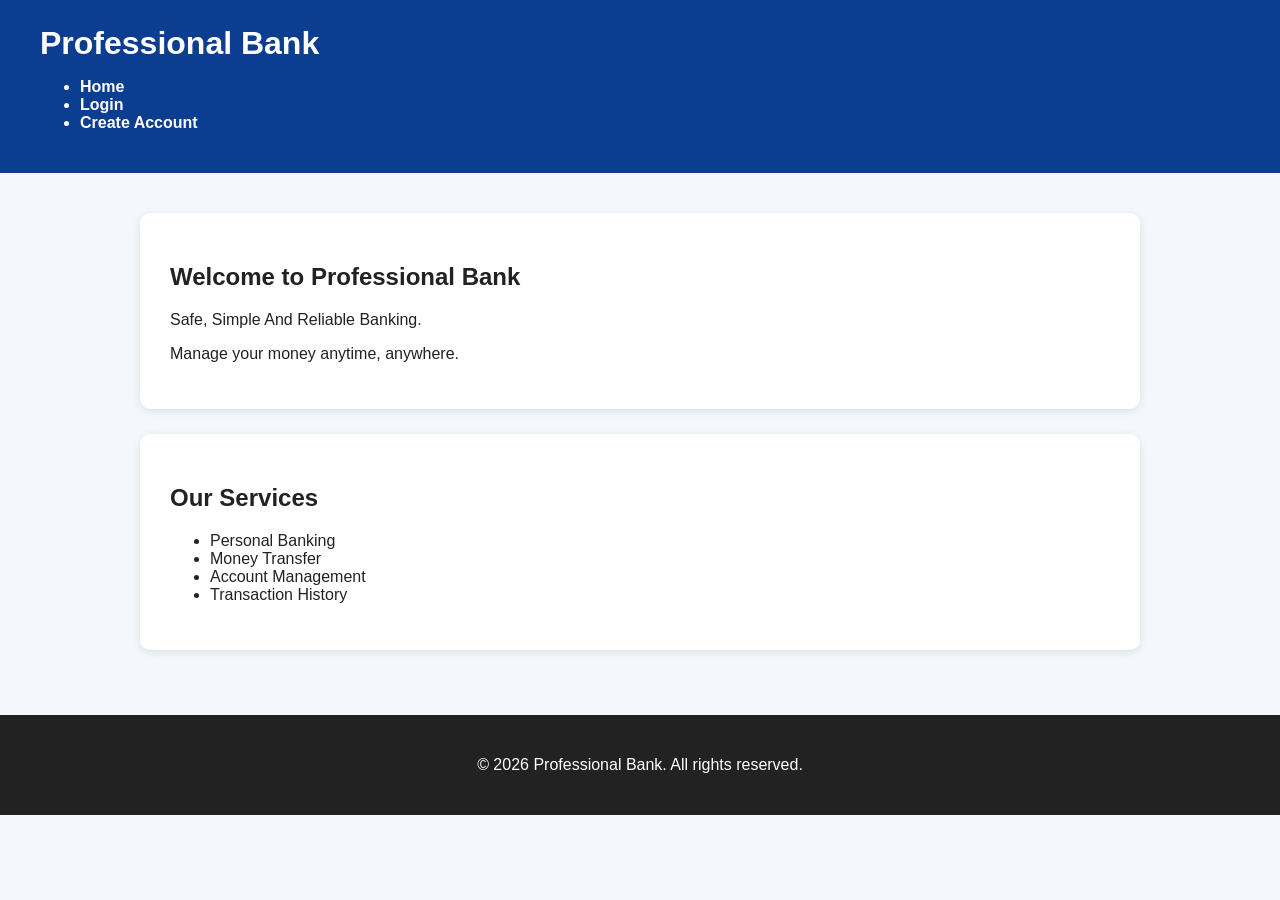
<file: index.html>
<!DOCTYPE html>
<html lang = "en">

<head>
    <meta charset = "UTF-8">
    <meta name = "viewport" content = "width = device-width, initial-scale = 1.0">
    <title>Professional Bank</title>

    <link rel = "stylesheet" href = "style.css">
</head>

<body>
    <header>
        <h1>Professional Bank</h1>
        <nav>
            <ul>
                <li>
                    <a href = "index.html">Home</a>
                </li>
                <li>
                    <a href = "login.html">Login</a>
                </li>
                <li>
                    <a href = "register.html">Create Account</a>
                </li>
            </ul>
        </nav>
    </header>
    
    <main>
        <section>
            <h2>Welcome to Professional Bank</h2>
            <p>Safe, Simple And Reliable Banking.</p>
            <p>Manage your money anytime, anywhere.</p>
        </section>

        <section>
            <h2>Our Services</h2>
            <ul>
                <li>Personal Banking</li>
                <li>Money Transfer</li>
                <li>Account Management</li>
                <li>Transaction History</li>
            </ul>
        </section>
    </main>

    <footer>
        <p>&copy; 2026 Professional Bank. All rights reserved.</p>
    </footer>
</body>
</html>
</file>
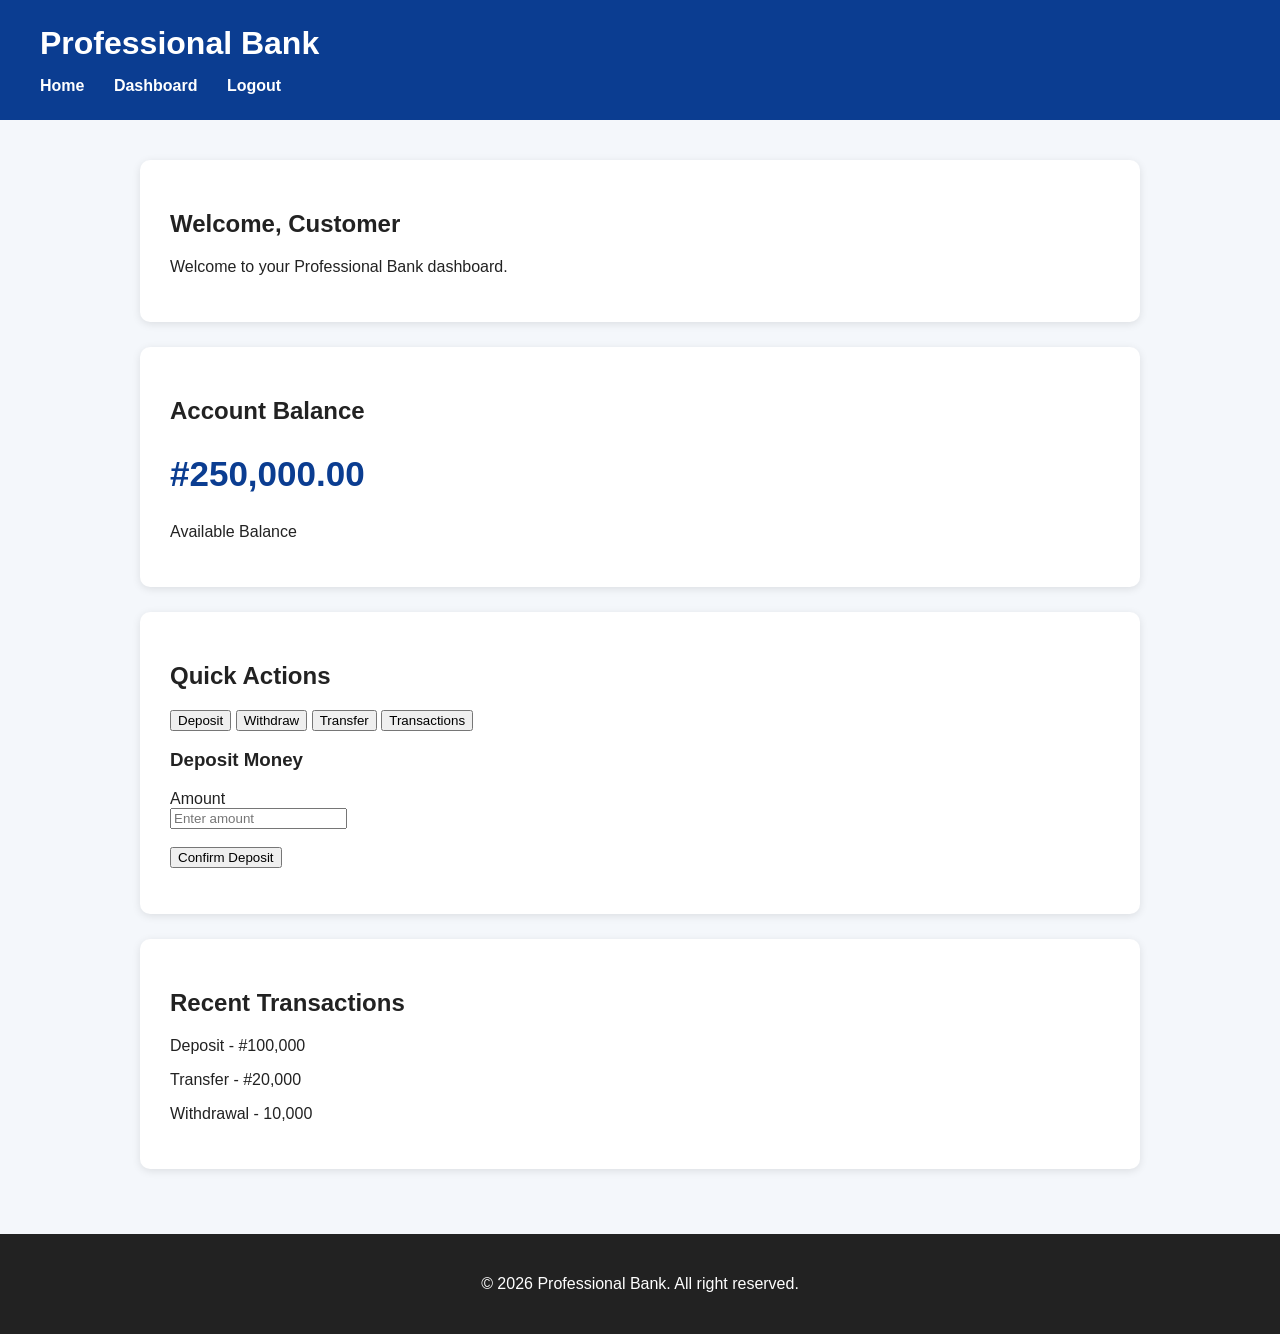
<file: dashboard.html>
<DOCTYPE html>
<html lang = "en">

<head>
    <meta charset = "UTF-8">
    <meta name = content = "width = device-width, initial-scale = 1.0">
    <title>Dashboard - Professional Bank</title>
    <link rel = "stylesheet" href = "style.css">
</head>

<body>
    <header>
        <h1>Professional Bank</h1>
        <nav>
            <a href = "index.html">Home</a>
            <a href = "dashboard.html">Dashboard</a>
            <a href = "login.html">Logout</a>
        </nav>
    </header>

    <main>
        <section>
            <h2>Welcome, Customer</h2>
            <p>Welcome to your Professional Bank dashboard.</p>
        </section>

        <section>
            <h2>Account Balance</h2>
            <h1 id = "balance">#250,000.00</h1>
            <p>Available Balance</p>
        </section>
        
        <section>
            <h2>Quick Actions</h2>

            <button onclick = "showDepositForm()">Deposit</button>
            <button>Withdraw</button>
            <button>Transfer</button>
            <button>Transactions</button>

            <div id = "depositForm">
                <h3>Deposit Money</h3>
                <label for = "depositAmount">Amount</label>
                <br>
                <input
                    type = "number"
                    id = "depositAmount"
                    placeholder = "Enter amount"
                >
                <br><br>
                <button onclick = "depositMoney()">Confirm Deposit</button>
                <p id = "depositMessage"></p>
            </div>
        </section>

        <section>
            <h2>Recent Transactions</h2>

            <p>Deposit - #100,000</p>
            <p>Transfer - #20,000</p>
            <p>Withdrawal - 10,000</p>
        </section>
    </main>

    <footer>
        <p>&copy; 2026 Professional Bank. All right reserved.</p>
    </footer>
    <script src = "script.js"></script>
</body>
</html>
</file>
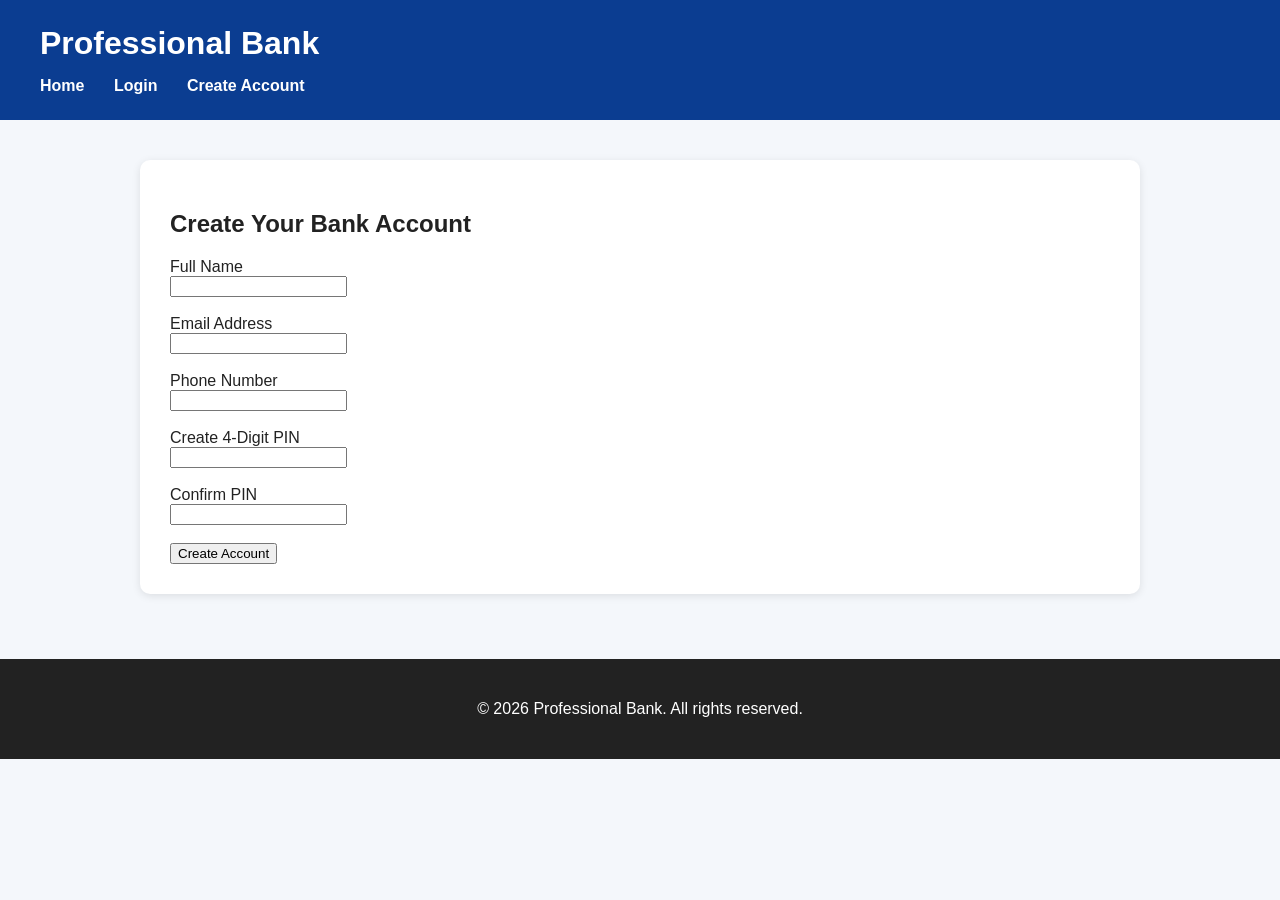
<file: register.html>
<!DOCTYPE html>
<html lang = "en">

<head>
    <meta charset = "UTF-8">
    <meta name = "viewport" content = "width = device-width, initial-scale = 1.0">

    <title>Create Account - Professional Bank</title>

    <link rel = "stylesheet" href = "style.css">
</head>

<body>
    <header>
        <h1>Professional Bank</h1>
        <nav>
            <a href = "index.html">Home</a>
            <a href = "login.html">Login</a>
            <a href = "register.html">Create Account</a>
        </nav>
    </header>

    <main>
        <section>
            <h2>Create Your Bank Account</h2>
            <form>
                <label for = "fullname">Full Name</label>
                <br>
                <input
                    type = "text"
                    id = "fullname"
                    name = "fullname"
                    required>
                <br><br>

                <label for = "email">Email Address</label>
                <br>
                <input
                    type = "emial"
                    id = "email"
                    name = "email"
                    required>
                <br><br>

                <label for = "phone">Phone Number</label>
                <br>
                <input
                    type = "tel"
                    id = "phone"
                    name = "phone"
                    required>
                <br><br>

                <label for = "pin">Create 4-Digit PIN</label>
                <br>
                <input
                    type = "password"
                    id = "pin"
                    name = "pin"
                    maxlength = "4"
                    minlength = "4"
                    required>
                <br><br>

                <label for = "confirm-pin">Confirm PIN</label>
                <br>
                <input
                    type = "password"
                    id = "confirm-pin"
                    name = "confirm-pin"
                    maxlength = "4"
                    minlength = "4"
                    required>
                <br><br>

                <button type = "submit">Create Account</button>
            </form>
        </section>
    </main>

    <footer>
        <p>&copy; 2026 Professional Bank. All rights reserved.</p>
    </footer>

</body>
</html>
</file>
<file: style.css>
body{
    margin: 0;
    font-family: Arial, sans-serif;
    background-color:  #f4f7fb;
    color: #222;
}
header{
    background-color: #0b3d91;
    color: white;
    padding: 25px 40px;
}
header h1{margin: 0 0 15px 0;}

nav a{
    color: white;
    text-decoration: none;
    margin-right: 25px;
    font-weight: bold;
}
nav a:hover{text-decoration: unferline;}

main{
    padding: 40px;
    max-width: 1000px;
    margin: auto;
}
section{
    background-color: white;
    padding: 30px;
    margin-bottom: 25px;
    border-radius: 10px;
    box-shadow: 0 2px 8px rgba(0, 0, 0, 0.1);
}
section h1{
    color: #0b3d91;
    font-size: 35px;
}
button:hover{background-color: #06285f;}

footer{
    background-color: #222;
    color: white;
    text-align: center;
    padding: 25px;
}
</file>
